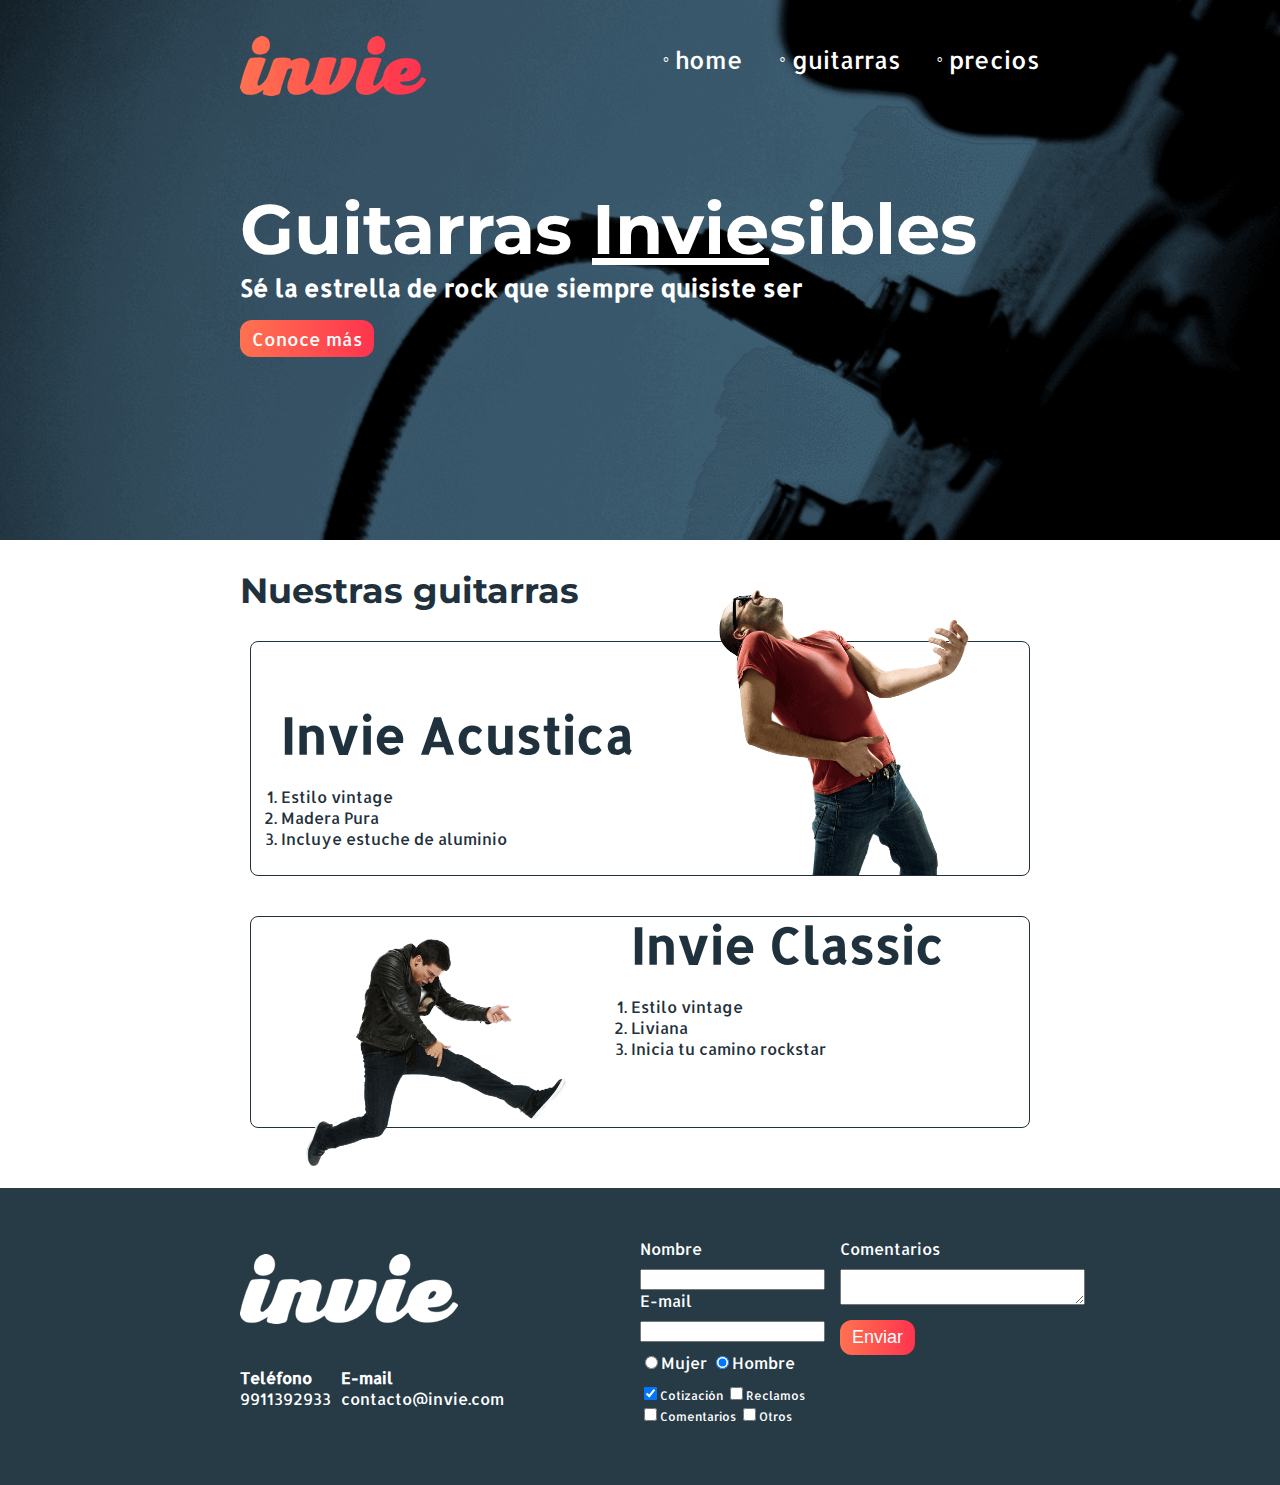
<file: index (Copia en conflicto de Alconpat-VAIO 2016-05-26).html>
<!DOCTYPE html>
<html lang="es">
	<head>
		<meta charset="UTF-8">
		<title>Invie - tus mejores guitarras!!</title>
		<link rel="stylesheet" type="text/css" href="css/invie.css">
		<link href='https://fonts.googleapis.com/css?family=Montserrat:400,700|Allerta' rel='stylesheet' type='text/css'>
		<meta name="viewport" content="width=device-width, initial-scale=1,  user-scalable=no">
		<!-- <link rel="stylesheet" type="text/css" media="(max-width: 800px)" href="css/media-querie.css"/>  para invocar un media querie desde otro archivo-->
	</head>

	<body>
	
		<section id="portada" class="portada background"><!--portada-->
		<header id="header" class="header contenedor"><!-- header -->
			<figure class="logotipo"><!--logotipo-->
				<img src="images/invie.png" width="186" height="60" alt="Invie Logotipo"/>
			</figure>
			<span class="burger-button icon-menu"  id="burger-button"></span>
			<nav class="menu" id="menu"><!--menu-->
				<ul>
					<li>
						<a href="index.html">home</a>
					</li>
					<li>
						<a href="#guitarras">guitarras</a>
					</li>
					<li>
						<a href="precios.html">precios</a>
					</li>
				</ul>
			</nav>	
		</header>
			<div class="contenedor">
				<h1 class="titulo">Guitarras <span>Invie</span>sibles</h1><!--titulo-->
				<h3 class="title-a">Sé la estrella de rock que siempre quisiste ser</h5><!--resumen-->
				<a href="#guitarras" class="button">Conoce más</a><!--botón-->	
			</div>		
		</section>
		<section  id="guitarras" class="guitarras contenedor"><!--guitarras-->
			<h2>Nuestras guitarras</h2><!--titulo-->
			<article class="guitarra"><!--guitarra1-->
				<img class="derecha" src="images/invie-acustica.png" alt="Guitarra invie acustica" width="350" />
				<div class="contenedor-guitarra-a">
					<h3 class="title-b">Invie Acustica</h3>
					<ol>
						<li>Estilo vintage</li>
						<li>Madera Pura</li>
						<li>Incluye estuche de aluminio</li>
					</ol>
				</div>
			</article>
			<article class="guitarra b"><!--guitarra2-->
				<img class="izquierda" src="images/invie-classic.png" alt="Guitarra invie classic" width="350" />
				<div class="contenedor-guitarra-b">
				<h3 class="title-b">Invie Classic</h3>
					<ol>
						<li>Estilo vintage</li>
						<li>Liviana</li>
						<li>Inicia tu camino rockstar</li>
					</ol>
				</div>
			</article>
		</section>
		<footer class="footer">
		<div class="contenedor">
			<div class="contacto">
				<img src="images/invie-white.png" alt="logotipo blanco"/>
				<a href="tel:+579911392933"><strong>Teléfono</strong> <span>9911392933</span></a>
				<a href="mailto:contacto@invie.com"><strong>E-mail</strong> <span>contacto@invie.com</span></a>
			</div>
			<form class="formulario">
			<div class="col1">
			<label for="nombre">Nombre</label>
			<input type="text" required id="nombre" name="nombre" />
			<label for="email">E-mail</label>
			<input type="text" required id="email" name="email" />
			<div class="sexo">
			<label for="mujer">
				<input type="radio" id="mujer" name="sexo" value="mujer" />Mujer
			</label>
			<label for="hombre">
				<input type="radio" checked id="hombre" name="sexo" value="hombre" />Hombre
			</label>
			</div>
			<div class="intereses">
				<label for="cotizacion" name="intereses"/>
				<input type="checkbox" checked id="cotizacion" value="cotizacion" />Cotización
				</label>
				<label for="reclamos" name="intereses"/>
				<input type="checkbox" id="reclamos" value="reclamos" />Reclamos
				</label>
				<label for="comentarios" name="intereses"/>
				<input type="checkbox" id="comentarios" value="comentarios" />Comentarios		
				</label>
				<label for="otros" name="intereses"/>
				<input type="checkbox" id="otros" value="otros" />Otros
				</label>
			</div>
			</div>
			<div class="col2">
				<label for="comentario">Comentarios</label>
				<textarea name="comentario" id="comentario" cols="28" rows=""></textarea>
				<input class="button" type="submit" value="Enviar"/>
			</div>	
			</form>
		</div>
		</footer>
		<script>
			var burgerButton = document.getElementById("burger-button");
			var menu = document.getElementById("menu");

			burgerButton.addEventListener("touchstart", toggleMenu);
			
			function toggleMenu(){
				menu.classList.toggle("active")
			};
		</script>
	</body>
</html>
</file>
<file: css/invie.css>
@font-face {
    font-family: 'icomoon';
    src:    url('../fonts/icomoon.eot?6s6d3k');
    src:    url('../fonts/icomoon.eot?6s6d3k#iefix') format('embedded-opentype'),
        url('../fonts/icomoon.ttf?6s6d3k') format('truetype'),
        url('../fonts/icomoon.woff?6s6d3k') format('woff'),
        url('../fonts/icomoon.svg?6s6d3k#icomoon') format('svg');
    font-weight: normal;
    font-style: normal;
}

[class^="icon-"], [class*=" icon-"] {
    /* use !important to prevent issues with browser extensions that change fonts */
    font-family: 'icomoon' !important;
    speak: none;
    font-style: normal;
    font-weight: normal;
    font-variant: normal;
    text-transform: none;
    line-height: 1;

    /* Better Font Rendering =========== */
    -webkit-font-smoothing: antialiased;
    -moz-osx-font-smoothing: grayscale;
}

.icon-envelope:before {
    content: "\e900";
}
.icon-phone:before {
    content: "\e901";
}
.icon-menu:before {
    content: "\e902";
}
.icon-close:before {
    content: "\e903";
}

.video-responsive-contenedor {
	position: relative;
	padding-top: 56.25%; 
}
.video-responsive-src {
	position: absolute;
	left: 0;
	right: 0;
	top: 0;
	bottom: 0;
	width: 100%;
	height: 100%;
}

/*etiqueta de video en html5*/
video {
	width: 100%;
}



/*@import url(https://fonts.googleapis.com/css?family=Montserrat:400,700);
*/
body {
	font-family: 'Allerta', sans-serif;
	margin: 0;
}

.contenedor{
	max-width: 800px;
	margin: auto;
	position: relative;
}

.background {
	background-color: grey; /*se muestra el color en lo que se carga la imagen*/
	background-image: url("../images/background.png");
	background-size: cover;
}
.titulo {
	font-family: 'Montserrat', sans-serif;
	font-size: 70px;
	margin-bottom: 0;
	margin-top: 70px;
}

.titulo span{
	text-decoration: underline;

}



.title-a {
	font-size: 24px;
	margin-top: 0;
}

.title-b{
	font-size: 50px;
	margin-bottom: 20px;
}

.guitarras{
	color: #1F313C;
	margin-bottom: 60px;


}

.guitarras h2{
	font-family: 'Montserrat', sans-serif;
	font-size: 35px;
}

.portada{

	color: white;
	padding: 20px;
	height: 500px;
	
}

.portada button {
  margin-bottom: 70px;
}

.menu {
	font-size: 24px;
	display: inline-block;
	position: absolute;
	right: 0;

}

.menu li{
	display: inline-block;
	margin-left: 30px;

}

.menu a {
	color: white;
	text-decoration: none;
}

.logotipo {
	margin-left: 0;
	display: inline-block;
}




.guitarra {
	padding: 10px;
	margin: 10px 10px 40px 10px;
	/*overflow: hidden;*/
	border: 1px solid #1F313C;
	border-radius: 8px;
}



.guitarra ol {
	padding: 0;
}

.guitarra.b {
	height: 190px;
}
.derecha{
	float: right;
	position: relative;
	bottom: 127px;
}

.izquierda{
	float: left;
	position: relative;
}

.contenedor-guitarra-b {
	margin-left: 370px;
	position: relative;
	bottom: 90px;
}

.contenedor-guitarra-a{
	padding-left: 20px;

}

.header {
	position: relative;
}

.button {
	border-radius: 12px;
	background: #fd324e;
	color: white;
	border: none;
	padding: 7px 12px;
	font-size: 18px;
	background: linear-gradient(to left, #fe344e, #ff7250);
	cursor: pointer;
	text-decoration: none;

		  /* Permalink - use to edit and share this gradient: http://colorzilla.com/gradient-editor/#f3c5bd+0,e86c57+50,ea2803+51,ff6600+75,c72200+100;Red+Gloss */
  /*background: rgb(243,197,189); /* Old browsers */
  /* background: -moz-linear-gradient(top,  rgba(243,197,189,1) 0%, rgba(232,108,87,1) 50%, rgba(234,40,3,1) 51%, rgba(255,102,0,1) 75%, rgba(199,34,0,1) 100%);
  background: -webkit-linear-gradient(top,  rgba(243,197,189,1) 0%,rgba(232,108,87,1) 50%,rgba(234,40,3,1) 51%,rgba(255,102,0,1) 75%,rgba(199,34,0,1) 100%);
  background: linear-gradient(to bottom,  rgba(243,197,189,1) 0%,rgba(232,108,87,1) 50%,rgba(234,40,3,1) 51%,rgba(255,102,0,1) 75%,rgba(199,34,0,1) 100%);
  filter: progid:DXImageTransform.Microsoft.gradient( startColorstr='#f3c5bd', endColorstr='#c72200',GradientType=0 ); */
}

.video-demo{
	max-width: 500px;
	margin: 0 auto 80px auto;
	border: 3px solid grey;
	}

.footer {
	background: #273b47;
	padding: 50px 10px;
}

.contacto {
	display: flex;
	width: 300px;
	flex-wrap: wrap;
	align-items: center;
}

.contacto img {
	display: block;
}

.contacto strong {
	display: block;
}

.contacto a {
	color: white;
	text-decoration: none;
	margin: 10px 10px 10px 0;
}

.footer .contenedor{
	display: flex;
	justify-content: space-between;
}

.formulario {
	display: flex;
	width: 400px;
	color: white;
	
}

.col1, .col2 {
	display: flex;
	flex-direction: column;
}

.col1 {
	margin-right: 15px;
}

.col2 {
	align-items: flex-start;

}

.col2 .button {
	margin-top: 15px;
}

.intereses label {
	font-size: 12px;

}

.formulario label, .sexo, .intereses {
	margin-bottom: 10px;
}

.sexo {
	margin-top: 10px;
}

/*estilo de tabla*/
table {
	width: 100%;
	
}

th {
	background: #273b47;
	color: white;
	padding: 10px 20px;
	text-align: left;
}

td {
	padding: 20px;
}

table, th, td {
	border: 1px solid #273b47;
	border-collapse: collapse;
}

/*PSEUDO ELEMENTOS*/

.menu li:before {
	content: '°';
	font-size: 16px;
	line-height: 20px;
	color: white;
}

input, textarea {
	outline: 0;
}

input:focus, textarea:focus {
	background: lightgray;
}


.burger-button {
	cursor: pointer;
	width: 40px;
	border-radius: 50%;
	line-height: 40px;
	height: 40px;
	background: #395667;
	display: inline-block;
	text-align: center;
	position: fixed;
	color: white;
	left: 20px;
	top: 20px;
	z-index: 3;
	display: none;
}

.precios .background {
	padding: 20px;
}


/*-------------media queries---------------*/
/*Para pantalla de tabletas*/
@media screen and (max-width: 800px) {
/*.contenedor {
	width: auto; resetea la propiedades establecodas
	max-width: 800px;
}*/





/*precios*/

	.tabla {
		margin: 50px 20px;
	}
	.tabla  .contenedor {  /*para que la table no rompa la vista de la pagina*/
		overflow: auto;
		border: 1px solid grey;
	}
	/*Portada*/
	.titulo {
		font-size: 45px;
		margin-top: 30px;
	}

	.titulo-a  {
		font-size: 18px;
	}
	
	.portada {
		height: auto;
	}

	.portada .button {
		margin-bottom: 30px;
		display: inline-block;
	}


	/*Guitarras*/
	.guitarras {
	text-align: center;
	}


	.derecha, .izquierda {
		float: none;
		position: static; /*resetea la posicion de la imagen*/
	}

	.title-b {
	margin: 0; /*resetea los margenes de la imagen*/
	}
 
	.guitarra li {
	list-style: none;  /*elimina los numeros de la lista*/
	}

	.guitarra.b {
	height: auto; /*Resetea el alto de forma automatico*/
	}

	.contenedor-guitarra-b {
		margin: 0;
		position: static;
	}

	.contenedor-guitarra-a {
		padding: 0;
	}

}




@media screen and (max-width: 650px){

	
	.header{
		text-align: center;
	}

	.logotipo {
		margin: 0;
	}

	.menu{
	position: static;
	display: block;
	text-align: center;
	}

	.menu li:first-child {
	margin: 0
	}

	.menu ul{
		padding: 0;
	}

	.video-demo {
		margin-bottom: 50px;
		margin-left: auto;
		margin-right: auto;
	}
}

@media screen and (max-width: 767px){
	.footer .contenedor {
		display: block;
	}

	.contacto {
		margin: 0 auto;
	}

	.formulario {
		display: block;
		margin: 0 auto;
		width: 300px;
	}
	.intereses label {
		display: block;
		font-size: 16px;
	}

	.col1{
		margin: 0;
	}

	input[type="text"], input[type="email"] {
	padding: 5px;
	font-size: 16px;

	}

	input[type="radio"], input[type="checkbox"] {
	zoom: 1.5;

	}

	textarea {
		width: 100%;
	}

}



@media screen and (max-width: 500px) {



	.menu {
		background: rgba(255, 60, 88, 0.8);
		position: fixed;
		left: -100%;
		top: 0;
		z-index: 2;
		bottom: 0;
		right: 0;
		display: flex;
		align-items: center;
		width: 100%;
		transition: .3s;
	}

	.menu.active{
		left: 0;
	}

	.portada .contenedor{
		position: static;
	}

	.header {
		position: static;
	}

	.header .contenedor {
		position: static;
	}

	.menu ul {
		flex: 1;
	}

	.menu li {
		display: block;
		margin: 0;
		padding: 8px 0;
		border-bottom: 1px solid white;
	}

	.menu li:first-child {
	border-top: 1px solid white;
	}

	.menu li:before {
		display: none; /*hace que el elemento se oculte*/
		
	}

	.burger-button {
		display: block; /*hace que se vea el boton apartir de esta resolucion*/
	}
	.portada{
		text-align: center;
	}

	
	.titulo {
		font-size: 30px;
	}

	.title {
		font-size: 16px;
	}
	
	.guitarra img{
		width: 200px;
		height: auto;
	}

	.video-demo	{
		margin: 0 10px 35px 10px;
	}
	.title-b {
		font-size: 30px;
	}	

	.precios .header .logotipo {
		margin: 50px 0;
	}

}
</file>
<file: css/media-querie.css>
body {
	background: red;
}
</file>
